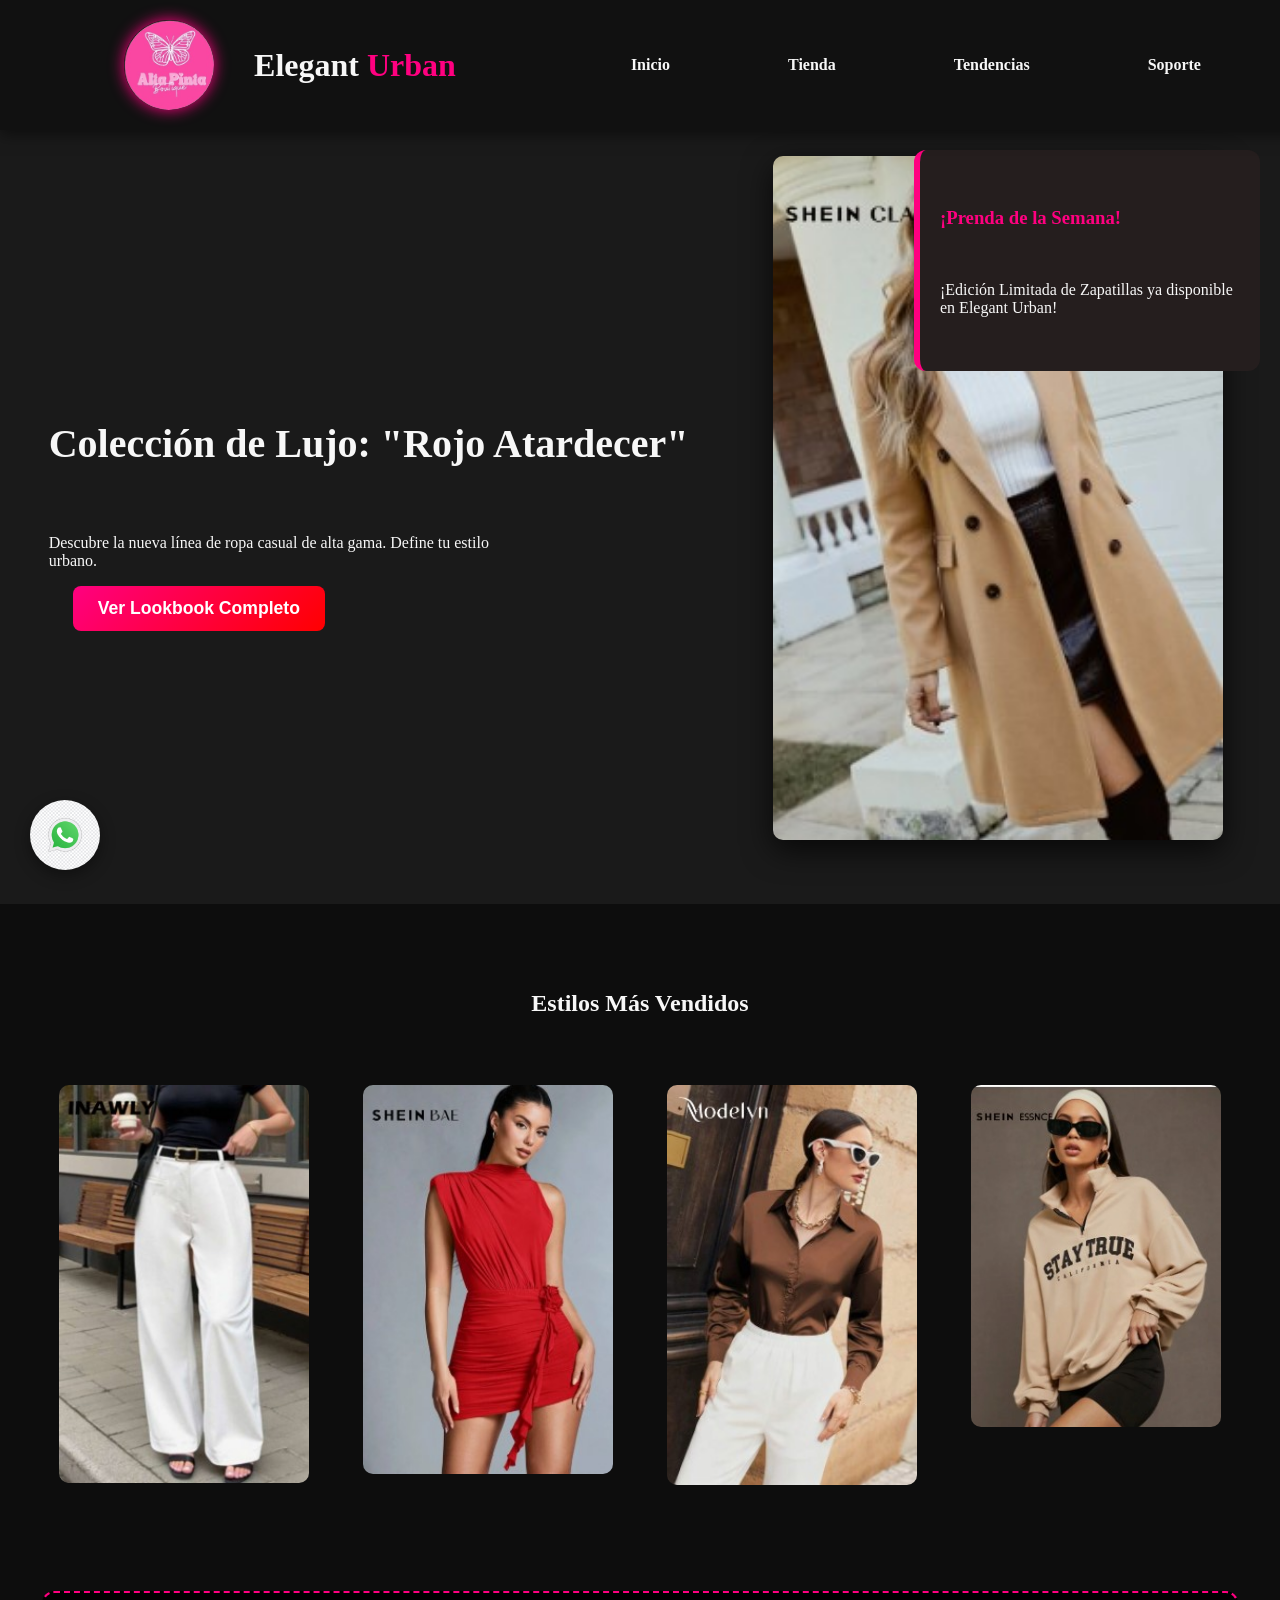
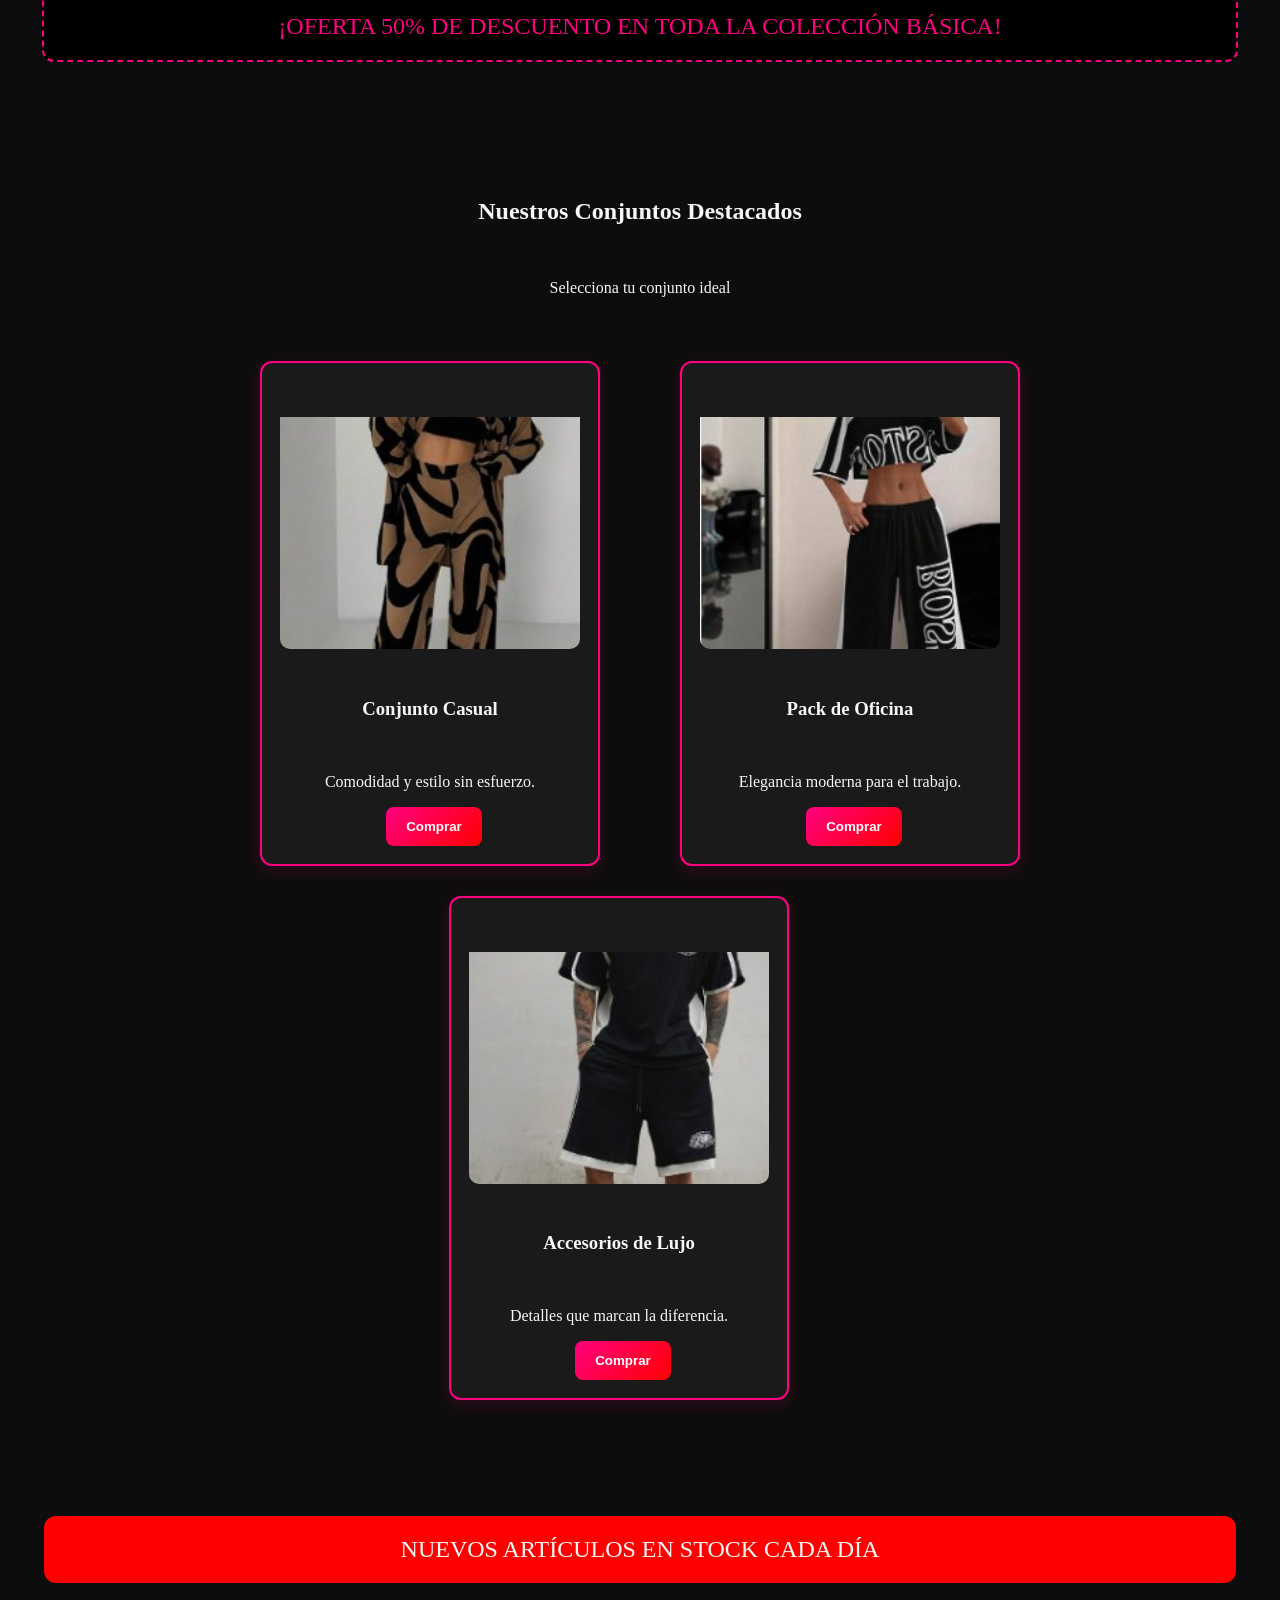
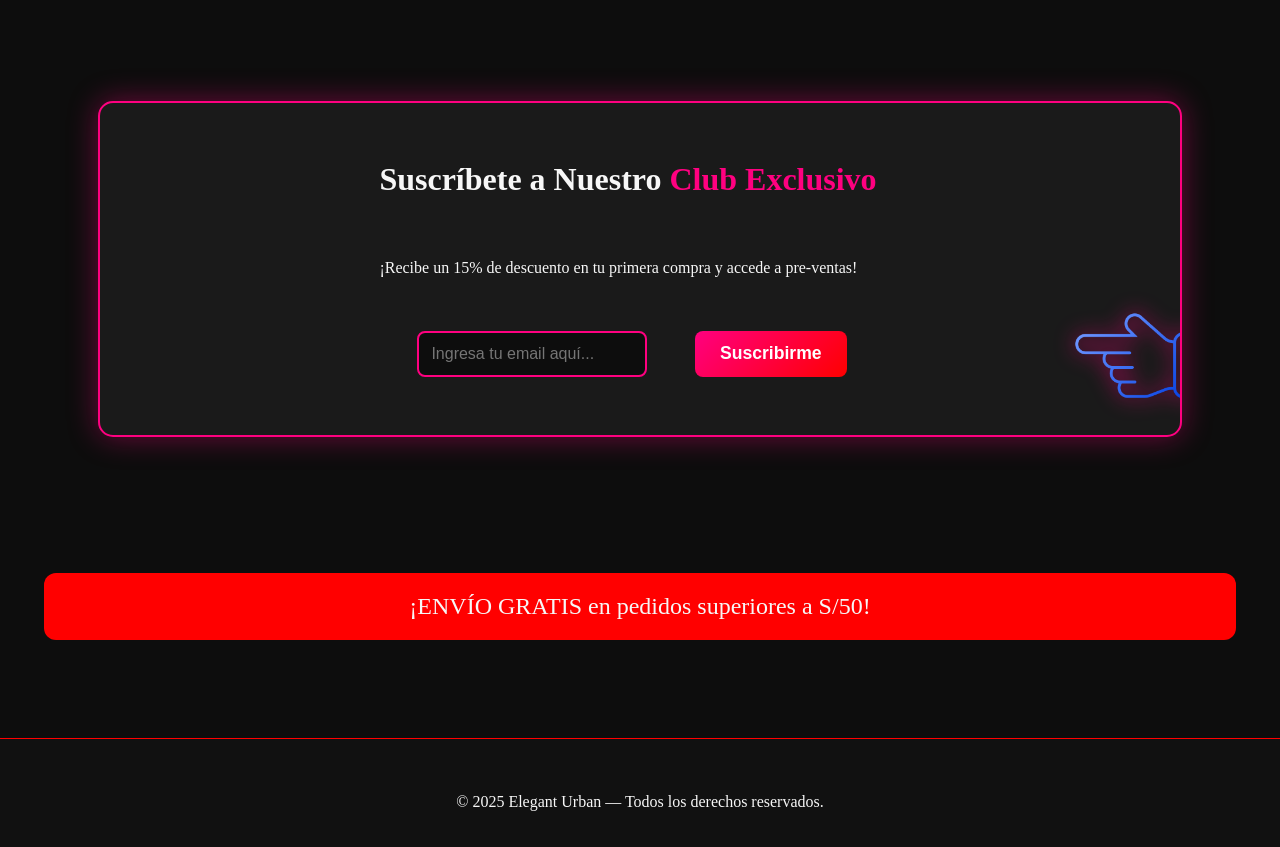
<file: index.html>
<!DOCTYPE html>
<html lang="es">
<head>
  <meta charset="UTF-8">
  <meta name="viewport" content="width=device-width, initial-scale=1.0">
  <title>Elegant Urban - Moda Exclusiva</title>
  <link rel="stylesheet" href="style.css">
</head>
<body>
  <div id="loading-prendas">
    <div class="animaciones-moda">
      <div class="prenda-box-wrapper">
        <div class="prenda-box rombo">M</div>
      </div>
      <div class="prenda-box-wrapper">
        <div class="prenda-box hexagone">O</div>
      </div>
      <div class="prenda-box-wrapper">
        <div class="prenda-box estrella">D</div>
      </div>
      <div class="prenda-box-wrapper">
        <div class="prenda-box circulo">A</div>
      </div>
    </div>
  </div>

  <header class="header">
    <div class="logo-container">
      <img src="img/logo.png" alt="Elegant Urban Logo" class="logo-animada">
      <h1 class="logo">Elegant <span>Urban</span></h1>
    </div>
    <nav class="nav">
      <div class="menu-item">
        <a href="/index.html">Inicio</a>
        <div class="submenu">
          <a href="#">Colección Principal</a>
          <a href="#">Sobre Nosotros</a>
          <a href="#">Lookbooks</a>
        </div>
      </div>
      <div class="menu-item">
        <a href="html/tienda.html">Tienda</a>
        <div class="submenu">
          <a href="#">Hombre</a>
          <a href="#">Mujer</a>
          <a href="#">Accesorios</a>
          <a href="#">Ofertas</a>
        </div>
      </div>
      <div class="menu-item">
        <a href="html/tendencias.html">Tendencias</a>
        <div class="submenu">
          <a href="#">Novedades</a>
          <a href="#">Estilos de Temporada</a>
          <a href="#">Eventos de Moda</a>
        </div>
      </div>
      <div class="menu-item">
        <a href="html/soporte.html">Soporte</a>
        <div class="submenu">
          <a href="#">Contacto</a>
          <a href="#">Guía de Tallas</a>
          <a href="#">Política de Devolución</a>
        </div>
      </div>
    </nav>
  </header>

  <section class="destacado-moda">
    <div class="texto-moda">
      <h2 class="landing-h1 anim-estilo">Colección de Lujo: "Rojo Atardecer"</h2>
      <p>Descubre la nueva línea de ropa casual de alta gama. Define tu estilo urbano.</p>
      <button class="boton-lujo">Ver Lookbook Completo</button>
    </div>
    <div class="imagen-moda">
      <img src="img/img1.jpg" class="prenda-movimiento img-animada img-crecer" alt="Modelo con Abrigo Urbano">
    </div>
  </section>

  <section class="galeria-estilos">
    <h2 class="subtitulo-estilos">Estilos Más Vendidos</h2>
    <div class="grid-estilos">
      <img src="img/img2.jpg" alt="Pantalon Casual" class="prenda-delay img-animada img-crecer">
      <img src="img/img3.jpg" alt="vestido plisado" class="prenda-delay img-animada img-crecer">
      <img src="img/img4.jpg" alt="Camisa de manga larga" class="prenda-delay img-animada img-crecer">
      <img src="img/img5.jpg" alt="sudadera con cremallera de cuarta" class="prenda-delay img-animada img-crecer">
    </div>
  </section>
  
  <div class="banner animado-descuento"> ¡OFERTA 50% DE DESCUENTO EN TODA LA COLECCIÓN BÁSICA! </div>
  
  <section class="productos">
    <h2 class="titulo-principal">Nuestros Conjuntos Destacados</h2>
    <p class="descripcion-productos">Selecciona tu conjunto ideal</p>
    <div class="grid-productos">
      <div class="tarjeta-prenda prenda-delay img-animada img-crecer">
        <div class="img-contenedor">
          <img src="img/img6.jpg" class="img-animada img-crecer" alt="Conjunto Urbano 1">
        </div>
        <h3>Conjunto Casual</h3>
        <p>Comodidad y estilo sin esfuerzo.</p>
        <button class="boton-prenda">Comprar</button>
      </div>
      <div class="tarjeta-prenda prenda-delay img-animada img-crecer">
        <div class="img-contenedor">
          <img src="img/img7.jpg" class="img-animada img-crecer" alt="Conjunto Urbano 2">
        </div>
        <h3>Pack de Oficina</h3>
        <p>Elegancia moderna para el trabajo.</p>
        <button class="boton-prenda">Comprar</button>
      </div>
      <div class="tarjeta-prenda prenda-delay img-animada img-crecer">
        <div class="img-contenedor">
          <img src="img/img8.jpg" class="img-animada img-crecer" alt="Conjunto Urbano 3">
        </div>
        <h3>Accesorios de Lujo</h3>
        <p>Detalles que marcan la diferencia.</p>
        <button class="boton-prenda">Comprar</button>
      </div>
    </div>
  </section>

  <div class="banner animado-nuevo"> NUEVOS ARTÍCULOS EN STOCK CADA DÍA </div>

    <section class="suscripcion-container">
    <div class="suscripcion-form-box">
      <h2>Suscríbete a Nuestro <span>Club Exclusivo</span></h2>
      <p>¡Recibe un 15% de descuento en tu primera compra y accede a pre-ventas!</p>
      <form class="formulario-suscripcion">
        <input type="email" placeholder="Ingresa tu email aquí..." required>
        <button type="submit" class="boton-lujo">Suscribirme</button>
      </form>
    </div>
        <div class="mano-animada-wrapper">
      <img src="img/mano.png" alt="Mano señalando" class="mano-apuntando">
    </div>
  </section>
    <div class="cuadro-promo">
    <h3> ¡Prenda de la Semana!</h3>
    <p>¡Edición Limitada de Zapatillas ya disponible en Elegant Urban!</p>
  </div>
  
  <div class="banner animado-izquierda-oferta">¡ENVÍO GRATIS en pedidos superiores a S/50!</div>

  <footer>
    <p>© 2025 Elegant Urban — Todos los derechos reservados.</p>
  </footer>
  
    <a href="https://wa.me/XXXXXXXXXX" target="_blank" class="whatsapp-flotante">
        <img src="img/whatsapp.jpg" alt="WhatsApp Logo" class="whatsapp-logo">
  </a>

  <script>
    // Espera a que la página cargue completamente
    window.addEventListener("load", () => {
      const loading = document.getElementById("loading-prendas");
      loading.style.opacity = "0";
      loading.style.transition = "opacity 3.5s ease"; // Transición más rápida para loading de tienda

      // Después de la transición, ocultar el div completamente
      setTimeout(() => {
        loading.style.display = "none";
      }, 3000);
    });
  </script>
</body>
</html>
</file>
<file: style.css>
:root {
    --color-principal: #FF0080; /* Rojo Vibrante / Fucsia */
    --color-secundario: #FF0000; /* Rojo Intenso */
    --color-texto-claro: #f7f7f7;
    --color-fondo-oscuro: #111111;
}

body {
    font-family: "Georgia", serif;
    background: #0d0d0d; /* Fondo negro */
    margin: 0;
    padding: 0;
    color: var(--color-texto-claro); /* Usar variable */
    display: flex;
    flex-direction: column;
    align-items: center;
}

/* HEADER */
.header {
    width: 100%;
    display: flex;
    justify-content: space-between;
    align-items: center;
    padding: 20px 40px;
    background-color: var(--color-fondo-oscuro);
    position: fixed;
    top: 0;
    left: 0;
    z-index: 100;
    box-shadow: 0 4px 15px rgba(0, 0, 0, 0.5);
}

.logo-container {
    display: flex;
    align-items: center;
    gap: 10px;
}

.logo {
    font-size: 32px;
    font-weight: bold;
    color: var(--color-texto-claro);
}

.logo span {
    color: var(--color-principal);
}

/* Logo animado */
.logo-animada {
    width: 90px;
    height: 90px;
    border-radius: 50%;
    animation: girarLogo 3s linear infinite;
    box-shadow: 0 0 15px var(--color-principal);
}

@keyframes girarLogo {
    0% { transform: rotate(0deg) scale(1); }
    50% { transform: rotate(180deg) scale(1.1); }
    100% { transform: rotate(360deg) scale(1); }
}

/* NAV */
.nav {
    display: flex;
    gap: 5px;
    padding-right: 0px;
}

.menu-item {
    position: relative;
}

.menu-item a {
    color: var(--color-texto-claro);
    text-decoration: none;
    font-weight: bold;
    transition: color 0.4s ease, text-shadow 0.4s ease;
}

.menu-item:hover > a {
    color: var(--color-principal);
    text-shadow: 0 0 10px var(--color-principal);
}

/* SUBMENÚ */
.submenu {
    display: none;
    position: absolute;
    top: 100%;
    left: 0;
    background: #111;
    padding: 12px 0;
    border-radius: 8px;
    min-width: 180px;
    box-shadow: 0 5px 25px rgba(0,0,0,0.6);
    flex-direction: column;
}

.submenu a {
    padding: 12px 18px;
    text-decoration: none;
    color: var(--color-texto-claro);
    display: block;
    font-size: 15px;
    transition: background 0.3s ease, padding-left 0.3s ease;
}

.submenu a:hover {
    background: var(--color-principal);
    color: #000;
    padding-left: 25px;
    font-weight: bold;
}

.menu-item:hover .submenu {
    display: flex;
}


/* SECCIÓN DESTACADO */
.destacado-moda {
    display: flex;
    justify-content: space-around;
    align-items: center;
    /* Ajuste para el header fijo */
    padding: 120px 20px 60px 20px;
    background-color: #1a1a1a;
    width: 100%;
}

.destacado-moda h2 {
    font-size: 2.5em;
    animation:
        fadeInText 2s forwards 0.5s,
        crecerYColorEstilo 2s infinite alternate ease-in-out 2.5s;
}

.destacado-moda p {
    max-width: 450px;
}

.boton-lujo {
    background: linear-gradient(135deg, var(--color-principal), var(--color-secundario));
    border: none;
    padding: 12px 25px;
    color: white;
    font-size: 1.1em;
    border-radius: 8px;
    cursor: pointer;
    font-weight: bold;
    transition: all 0.5s ease;
}

.boton-lujo:hover {
    background: linear-gradient(135deg, var(--color-secundario), var(--color-principal));
    transform: scale(1.1);
    box-shadow: 0 0 20px var(--color-principal);
}

.destacado-moda img {
    width: 450px;
    max-width: 100%;
    border-radius: 10px;
    box-shadow: 0 10px 30px rgba(0, 0, 0, 0.7);
    animation: mover-transformar 6s ease-in-out infinite, scale-up-down 4s ease-in-out infinite;
}

/* GALERÍA */
.galeria-estilos {
    text-align: center;
    padding: 30px 0;
    width: 100%;
    max-width: 1200px;
    margin: 0 auto;
}

.galeria-estilos .grid-estilos {
    display: flex;
    align-items: flex-start;
    gap: 25px;
    margin-top: 30px;
    justify-content: center;
    padding: 0 20px;
    flex-wrap: nowrap;
    max-width: 100%;
}

.galeria-estilos img {
    width: 250px;
    max-width: 100%;
    flex-shrink: 0;
    border-radius: 10px;
    transition: transform 0.5s ease, opacity 0.5s ease, box-shadow 0.5s ease;
    cursor: pointer;
}

.galeria-estilos img:hover {
    transform: scale(1.15);
    opacity: 0.9;
    box-shadow: 0 0 20px var(--color-principal);
}

/* PRODUCTOS */
.productos {
    width: 90%;
    max-width: 1200px;
    margin: 40px auto;
    text-align: center;
}

.grid-productos {
    display: flex;
    gap: 30px;
    flex-wrap: wrap;
    justify-content: center;
    margin-top: 30px;
}

/* TARJETAS DE PRODUCTOS */
.tarjeta-prenda {
    width: 300px;
    background: #1a1a1a;
    border: 2px solid var(--color-principal);
    border-radius: 12px;
    padding: 18px;
    text-align: center;
    box-shadow: 0 5px 18px rgba(255, 0, 128, 0.15); /* Usar color principal en sombra */
    transition: transform 0.3s, box-shadow 0.3s;
    opacity: 1;
    animation: fadeUp 1s forwards;
}

.tarjeta-prenda:hover {
    transform: translateY(-10px);
    box-shadow: 0 10px 25px var(--color-principal),
              0 0 30px var(--color-principal) inset;
    animation: brilloTarjetaRojo 0.6s alternate;
}

.img-contenedor {
    width: 100%;
    height: 250px;
    overflow: hidden;
    border-radius: 10px;
    margin-bottom: 12px;
}

.img-contenedor img {
    width: 100%;
    height: 100%;
    object-fit: cover;
}

/* BOTONES */
.boton-prenda {
    background: linear-gradient(135deg, var(--color-principal), var(--color-secundario));
    border: none;
    padding: 12px 20px;
    color: white;
    border-radius: 8px;
    cursor: pointer;
    font-weight: bold;
    transition: transform 0.2s, box-shadow 0.2s;
}

.boton-prenda:hover {
    transform: scale(1.05);
    box-shadow: 0 0 15px var(--color-principal);
}


/* SECCIÓN: SUSCRIPCIÓN Y MANO ANIMADA */
.suscripcion-container {
    width: 90%;
    max-width: 1000px;
    margin: 60px auto;
    background: #1a1a1a;
    border: 2px solid var(--color-principal);
    border-radius: 15px;
    padding: 40px;
    display: flex;
    justify-content: space-between;
    align-items: center;
    overflow: hidden;
    position: relative;
    box-shadow: 0 0 30px rgba(255, 0, 128, 0.4);
}

.suscripcion-form-box {
    max-width: 60%;
    z-index: 2;
}

.suscripcion-form-box h2 {
    font-size: 2em;
    margin-top: 0;
    color: var(--color-texto-claro);
}

.suscripcion-form-box h2 span {
    color: var(--color-principal);
}

.formulario-suscripcion {
    display: flex;
    gap: 10px;
    margin-top: 20px;
}

.formulario-suscripcion input[type="email"] {
    flex-grow: 1;
    padding: 12px;
    border: 2px solid var(--color-principal);
    border-radius: 8px;
    background-color: #0d0d0d;
    color: var(--color-texto-claro);
    font-size: 1em;
}

.mano-animada-wrapper {
    position: absolute;
    /* CAMBIOS AQUÍ: Reducir 'right' y ajustar 'top' */
    right: 100px; /* Estaba en -20px. Moverla más hacia el centro/izquierda */
    top: 77%; /* Estaba en 75%. Centrarla verticalmente */
    transform: translateY(-50%);
    z-index: 1;
}

.mano-apuntando {
    width: 150px;
    /* Cambiar el 'translateX' inicial para que empiece fuera */
    transform: translateX(100%);
    /* Ajustar el nombre de la animación si fuera necesario, pero la animación 'manoSeñalando' actual está bien para esto. */
    animation: manoSeñalando 4s infinite alternate ease-in-out 1s;
    filter: drop-shadow(0 0 10px var(--color-principal));
}


/* CUADRO NOTICIA (Promo Ropa) */
.cuadro-promo {
    position: fixed;
    top: 150px;
    right: 20px;
    width: 300px;
    padding: 20px;
    background: #251e1e;
    border-left: 6px solid var(--color-principal);
    border-radius: 12px;
    text-align: left;
    animation: moverDerechaSuave 8s infinite alternate ease-in-out;
    z-index: 10;
}

.cuadro-promo h3 {
    color: var(--color-principal);
}

/* BANNER ANIMADO */
.banner {
    width: 90%;
    max-width: 1200px;
    margin: 40px auto;
    background: var(--color-secundario);
    color: var(--color-texto-claro);
    padding: 20px;
    text-align: center;
    font-size: 24px;
    border-radius: 12px;
}

/* Banner de nuevos artículos (Pulsante) */
.banner.animado-nuevo {
    animation: animarbannerRojo 3s 1.5s infinite alternate;
}

/* Banner de descuento (Movimiento lateral) */
.banner.animado-descuento {
    background: #000;
    border: 2px dashed var(--color-principal);
    color: var(--color-principal);
    /* Quité 'forwards' para que se repita o se mantenga visible */
    animation: moverBannerRojo 3s ease-out;
}

/* Banner de envío gratis (Aparece desde izquierda) */
.banner.animado-izquierda-oferta {
    animation: aparecerDesdeIzquierdaRojo 2s forwards;
    background-color: var(--color-secundario);
}


/* LOADING DE PRENDAS */
#loading-prendas {
    position: fixed;
    top: 0;
    left: 0;
    width: 100%;
    height: 100%;
    background: #0d0d0d;
    display: flex;
    justify-content: center;
    align-items: center;
    z-index: 9999;
}

.animaciones-moda {
    display: flex;
    justify-content: center;
    gap: 40px;
    position: relative;
    height: 150px;
    overflow: visible;
}

.prenda-box-wrapper {
    display: flex;
    justify-content: center;
    align-items: center;
    opacity: 0;
    transform: translateX(-150px);
    animation: entradaIzquierdaRojo 1.5s forwards;
}

/* Delays para figuras */
.prenda-box-wrapper:nth-child(1) { animation-delay: 0s; }
.prenda-box-wrapper:nth-child(2) { animation-delay: 0.3s; }
.prenda-box-wrapper:nth-child(3) { animation-delay: 0.6s; }
.prenda-box-wrapper:nth-child(4) { animation-delay: 0.9s; }


.prenda-box {
    font-size: 50px;
    color: var(--color-principal);
    width: 80px;
    height: 80px;
    display: flex;
    justify-content: center;
    align-items: center;
    border: 3px solid var(--color-principal);
    border-radius: 12px;
    text-shadow: 0 0 10px var(--color-principal), 0 0 20px rgba(255, 0, 128, 0.8) inset;
    animation: brilloPulsanteRojo 1.5s infinite alternate;
}

/* BOTÓN FLOTANTE WHATSAPP */
.whatsapp-flotante {
    position: fixed;
    bottom: 30px;
    left: 30px;
    width: 70px;
    height: 70px;
    background-color: transparent;
    border-radius: 50%;
    display: flex;
    justify-content: center;
    align-items: center;
    box-shadow: 0 5px 15px rgba(0, 0, 0, 0.4);
    z-index: 1000;
    overflow: hidden;
    animation: deslizarWhatsapp 5s infinite alternate ease-in-out;
}

.whatsapp-logo {
    width: 100%;
    height: 100%;
    object-fit: contain;
   
    filter: none;
}

footer {
    width: 100%;
    text-align: center;
    padding: 20px 0;
    background-color: var(--color-fondo-oscuro);
    margin-top: 40px;
    border-top: 1px solid var(--color-secundario);
}

/* =================================================== */
/* KEYFRAMES                   */
/* =================================================== */

@keyframes brilloTarjetaRojo {
    0% { box-shadow: 0 10px 25px rgba(255, 0, 128, 0.3), 0 0 10px rgba(255, 0, 128, 0.2) inset; }
    100% { box-shadow: 0 10px 25px rgba(255, 0, 128, 0.7), 0 0 30px rgba(255, 0, 128, 0.5) inset; }
}

@keyframes mover-transformar {
    0% { transform: translateX(0) scale(1) rotate(0deg); }
    25% { transform: translateX(10px) scale(1.02) rotate(1deg); }
    50% { transform: translateX(0) scale(1.05) rotate(0deg); }
    75% { transform: translateX(-10px) scale(1.02) rotate(-1deg); }
    100% { transform: translateX(0) scale(1) rotate(0deg); }
}

@keyframes scale-up-down {
    0%, 100% { transform: scale(1); }
    50% { transform: scale(1.05); }
}

@keyframes fadeInText {
    0% { opacity: 0; transform: translateY(20px); }
    100% { opacity: 1; transform: translateY(0); }
}

@keyframes moverDerechaSuave {
    0% { transform: translateX(0); }
    50% { transform: translateX(-20px); }
    100% { transform: translateX(0); }
}

@keyframes fadeUp {
    from { opacity: 0; transform: translateY(18px); }
    to { opacity: 1; transform: translateY(0); }
}

@keyframes crecerYColorEstilo {
    0% {
        transform: scale(1);
        color: var(--color-texto-claro);
        text-shadow: none;
    }

    100% {
        transform: scale(1.15);
        color: var(--color-principal);
        text-shadow: 0 0 10px var(--color-principal), 0 0 20px rgba(255, 0, 128, 0.8);
    }
}

/* Banner Pulsante */
@keyframes animarbannerRojo {
    0% {
        background-color: var(--color-secundario);
        transform: scale(1);
        color: var(--color-texto-claro);
    }

    100% {
        background-color: var(--color-principal);
        transform: scale(1.06);
        color: #0d0d0d;
        box-shadow: 0 0 20px var(--color-principal);
    }
}

/* Banner Movimiento Lateral */
@keyframes moverBannerRojo {
    from {
        transform: translateX(-100%);
        opacity: 0;
    }
    to {
        transform: translateX(0);
        opacity: 1;
    }
}

/* Banner Entrada Izquierda */
@keyframes aparecerDesdeIzquierdaRojo {
    0% {
        transform: translateX(-100%);
        opacity: 0;
    }
    100% {
        transform: translateX(0);
        opacity: 1;
    }
}


/* Loading Entrada Izquierda */
@keyframes entradaIzquierdaRojo {
    0% {
        transform: translateX(-150px) scale(0);
        opacity: 0;
    }
    60% {
        transform: translateX(10px) scale(1.2);
        opacity: 1;
    }
    100% {
        transform: translateX(0) scale(1);
        opacity: 1;
    }
}

/* Loading Brillo Pulsante */
@keyframes brilloPulsanteRojo {
    0% {
        transform: scale(1);
        text-shadow: 0 0 10px var(--color-principal), 0 0 20px rgba(255, 0, 128, 0.8) inset;
        box-shadow: 0 0 10px var(--color-principal), 0 0 20px rgba(255, 0, 128, 0.8) inset;
    }
    50% {
        transform: scale(1.15);
        text-shadow: 0 0 25px var(--color-principal), 0 0 40px rgba(255, 0, 128, 1) inset;
        box-shadow: 0 0 25px var(--color-principal), 0 0 40px rgba(255, 0, 128, 1) inset;
    }
    100% {
        transform: scale(1);
        text-shadow: 0 0 10px var(--color-principal), 0 0 20px rgba(255, 0, 128, 0.8) inset;
        box-shadow: 0 0 10px var(--color-principal), 0 0 20px rgba(255, 0, 128, 0.8) inset;
    }
}

/* Animación de la mano que viene desde la derecha */
@keyframes manoSeñalando {
    0% {
        transform: translateX(100%) translateY(-50%) rotate(0deg);
        opacity: 0;
    }
    50% {
        transform: translateX(0) translateY(-50%) rotate(5deg);
        opacity: 1;
    }
    100% {
        transform: translateX(20px) translateY(-50%) rotate(-5deg);
        opacity: 1;
    }
}

/* Animación del logo de WhatsApp que se mueve de izquierda a derecha */
@keyframes deslizarWhatsapp {
    0% {
        transform: translateX(0) scale(1);
    }
    50% {
        transform: translateX(15px) scale(1.1);
        box-shadow: 0 5px 25px #25d366;
    }
    100% {
        transform: translateX(0) scale(1);
    }
}


/* =================================================== */
/* RESPONSIVE                    */
/* =================================================== */
@media (max-width: 1200px) {
    .header {
        padding: 20px 20px;
    }

    .nav {
        padding-right: 20px; /* Reducido para pantallas más pequeñas */
        gap: 20px;
    }
}

@media (max-width: 900px) {
    .destacado-moda {
        flex-direction: column;
        gap: 20px;
        /* Restaurar el padding superior para móviles */
        padding-top: 20px;
    }

    .galeria-estilos .grid-estilos {
        grid-template-columns: repeat(2, 1fr);
        gap: 20px; /* Reducir gap en la galería */
    }

    /* El header se convierte en columna y no está fijo, permitiendo scroll. */
    .header {
        flex-direction: column;
        align-items: center;
        position: relative;
        padding-top: 20px;
    }

    /* El NAV se apila verticalmente para ocupar menos ancho */
    .nav {
        flex-direction: column;
        gap: 0;
        width: 100%;
        text-align: center;
        margin-top: 15px;
        padding-right: 0;
    }

    .menu-item {
        padding: 8px 0;
        width: 100%;
        border-bottom: 1px solid rgba(255, 0, 128, 0.1);
    }

    /* Submenu ajustado para móvil */
    .menu-item:hover .submenu {
        display: none; /* Mejor ocultar submenús en vista móvil */
    }


    .cuadro-promo {
        position: relative;
        right: auto;
        top: auto;
        margin: 20px auto;
        width: 90%;
        animation: none;
    }

    .animaciones-moda {
        height: auto;
        flex-wrap: wrap;
        gap: 20px;
    }

    /* Suscripción en móvil */
    .suscripcion-container {
        flex-direction: column;
        text-align: center;
        padding: 30px 20px;
    }

    .suscripcion-form-box {
        max-width: 100%;
    }

    .formulario-suscripcion {
        flex-direction: column;
        gap: 15px;
    }

    .mano-animada-wrapper {
        position: static;
        transform: none;
        margin-top: 20px;
        display: none; /* Ocultar la mano en dispositivos pequeños */
    }
}

@media (max-width: 480px) {
    .galeria-estilos .grid-estilos {
        grid-template-columns: 1fr;
        gap: 15px;
    }

    .destacado-moda h2 {
        font-size: 1.8em;
    }

    .img-contenedor {
        height: 200px;
    }

    .grid-productos {
        flex-direction: column;
        align-items: center;
    }

    .tarjeta-prenda {
        width: 90%;
    }

    .whatsapp-flotante {
        width: 55px;
        height: 55px;
        bottom: 15px;
        left: 15px;
    }

    .banner {
        font-size: 18px;
    }
}
</file>
